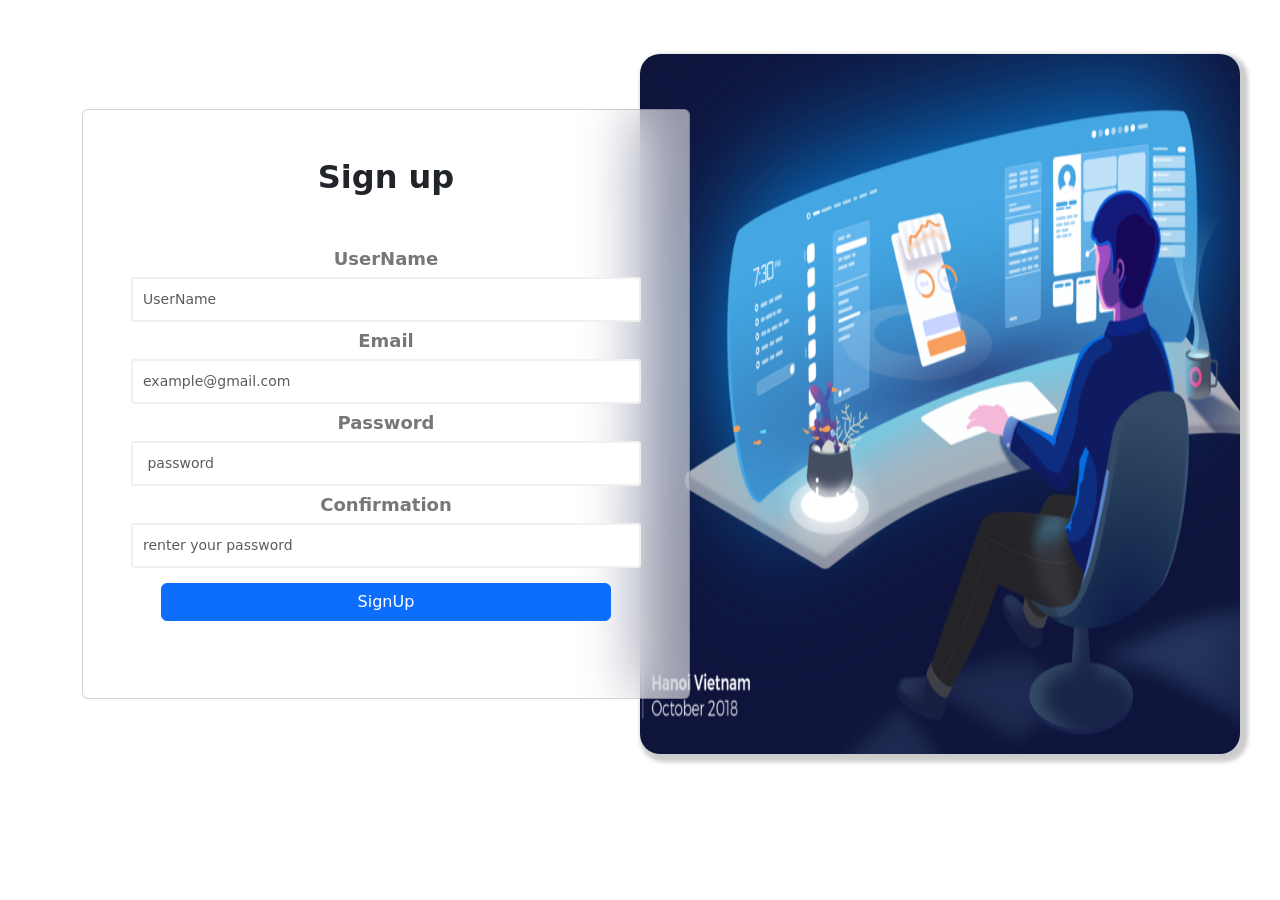
<file: index.html>
<!DOCTYPE html>
<html lang="en">
<head>
    <meta charset="UTF-8">
    <meta http-equiv="X-UA-Compatible" content="IE=edge">
    <meta name="viewport" content="width=device-width, initial-scale=1.0">
    <title>Document</title>
    <!-- CSS only -->
    <link href="https://cdn.jsdelivr.net/npm/bootstrap@5.2.3/dist/css/bootstrap.min.css" rel="stylesheet" integrity="sha384-rbsA2VBKQhggwzxH7pPCaAqO46MgnOM80zW1RWuH61DGLwZJEdK2Kadq2F9CUG65" crossorigin="anonymous">
    <!-- JavaScript Bundle with Popper -->
    <script src="https://cdn.jsdelivr.net/npm/bootstrap@5.2.3/dist/js/bootstrap.bundle.min.js" integrity="sha384-kenU1KFdBIe4zVF0s0G1M5b4hcpxyD9F7jL+jjXkk+Q2h455rYXK/7HAuoJl+0I4" crossorigin="anonymous"></script>
    
    <link rel="stylesheet" href="style pour verification_page1.css">
</head>
<body>
    <section class="text-center text-lg-start" style="margin: 30px;">
        <style>
            .cascading-right {
              margin-right: -50px;
            }
        
            @media (max-width: 991.98px) {
              .cascading-right {
                margin-right: 0;
              }
            }
          </style>
    <div class="container py-4">
        <div class="row g-0 align-items-center">
          <div class="col-lg-6 mb-5 mb-lg-0">
            <div class="card cascading-right" style="
                background: hsla(0, 0%, 100%, 0.55);
                backdrop-filter: blur(30px);
                ">
              <div class="card-body p-5 shadow-5 text-center">
                <h2 class="fw-bold mb-5">Sign up </h2>
        <form id="signup" >
      <div class="form-field">
        <label for="username" >UserName</label>
        <input class="form-control group " id="username" onchange="verificattion()" type="text" placeholder="UserName" aria-label="default input example">
        <small></small>
      </div>
      <div class="form-field">
        <label for="email" id="mail" >Email</label>
        <input class="form-control group" id="email" type="email" placeholder="example@gmail.com" aria-label="default input example">
        <small></small>
    </div>
    <div class="form-field">
        <label for="password" id="Label" >Password</label>
        <input class="form-control group" id="password" type="password" placeholder=" password" aria-label="default input example">
        <small></small> 
        </div>
        <div class="form-field">
        <label for="confirm-password" id="Label" >Confirmation</label>
        <input class="form-control group" id="confirm-password" type="password" placeholder="renter your password" aria-label="default input example">
        <small></small>
      </div>
      <div class="form-field">
        <button type="submit"  id="SignUp"  class="btn btn-primary btn-block mb-4">SignUp</button>
    </div>
</form>
</div>
</div>
</div>

<div class="col-lg-6 mb-5 mb-lg-0">
<img src="7 practical portfolio presentation tips for product designers.png"    alt="" />
</div>
</div>
</div>
</section>

<script src="js_page1.js"></script>
<script src="https://cdn.jsdelivr.net/npm/bootstrap@5.3.0-alpha1/dist/js/bootstrap.bundle.min.js" integrity="sha384-w76AqPfDkMBDXo30jS1Sgez6pr3x5MlQ1ZAGC+nuZB+EYdgRZgiwxhTBTkF7CXvN" crossorigin="anonymous"></script>

</body>
</html>
</file>
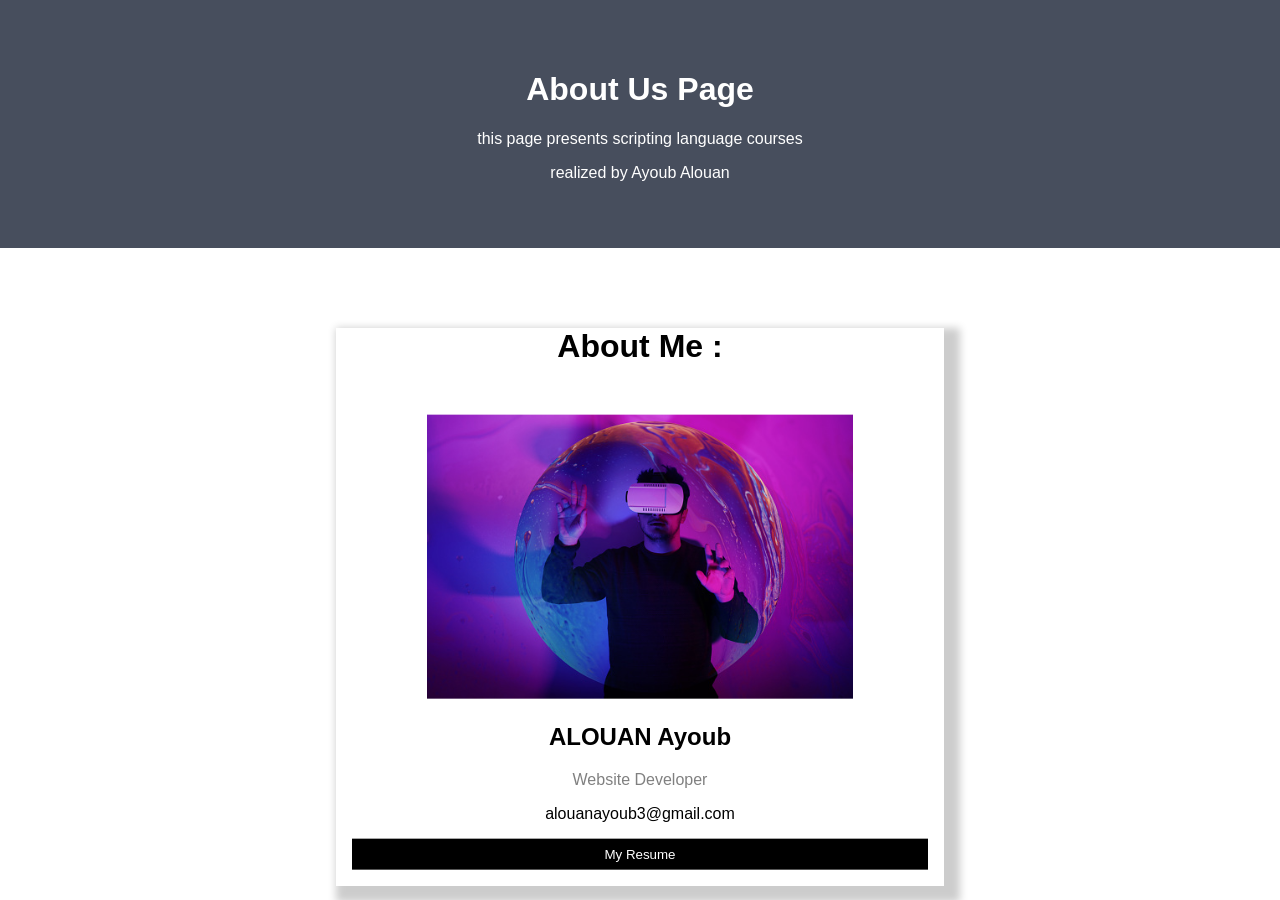
<file: About.html>
<!DOCTYPE html>
<html lang="en">
<head>
    <meta charset="UTF-8">
    <meta http-equiv="X-UA-Compatible" content="IE=edge">
    <meta name="viewport" content="width=device-width, initial-scale=1.0">
    <title>About Page</title>

    <link rel="stylesheet" href="about.css">
</head>
<body>
  
    <div class="about-section">
        <h1>About Us Page</h1>
        
        <p>this page presents scripting language courses
            
        </p>
        <p>
            realized by Ayoub Alouan
        </p>

      </div>
      
      
      <div  class="row">
    <div class="column">
      
          <div class="card  ">
            <h1 style="text-align: center; margin-bottom: 50px;">About Me :</h1>
            <img src="istockphoto-1362191973-170667a.jpg"  style="width:70%">
            <div class="container">
              <h2>ALOUAN Ayoub</h2>
              <p class="title">Website Developer</p>
             
              <p>alouanayoub3@gmail.com</p>
              <p><button class="button "  id="btn2" >My Resume</button></p>
            </div>
          </div>
        </div>
      </div>
    
    <script>
btn2 = document.querySelector('#btn2');
btn2.addEventListener('click' ,function() {
    window.location.replace("cvak.pdf");
} )

    </script>
</body>
</html>
</file>
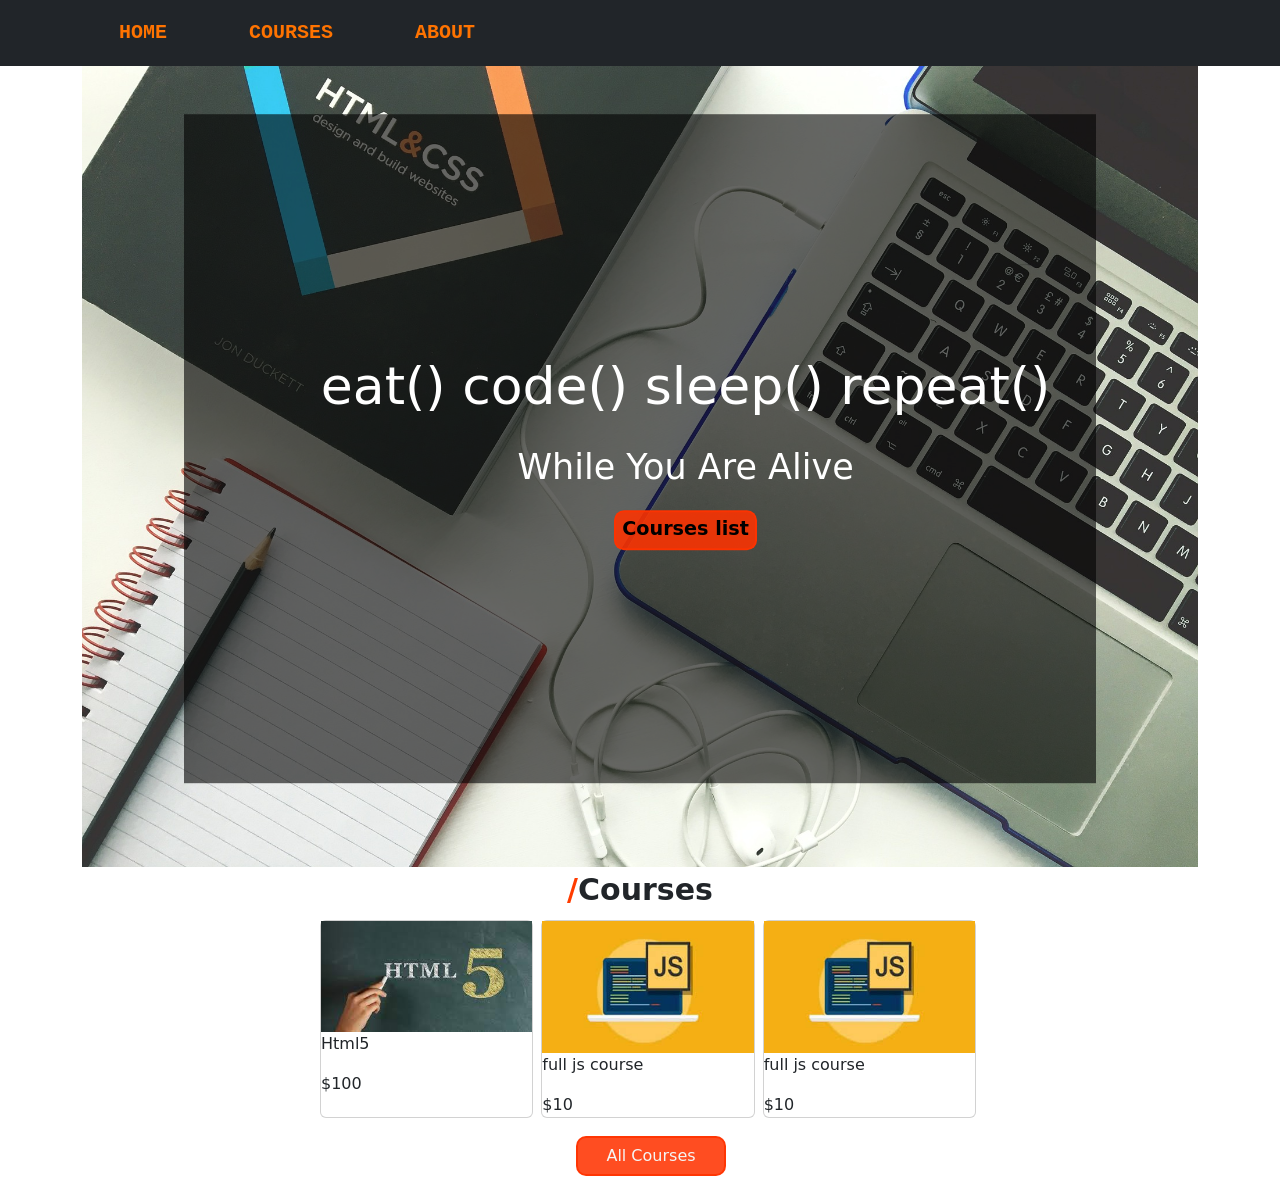
<file: page2.html>
<!DOCTYPE html>
<html lang="en">
<head>
    <meta charset="UTF-8">
    <meta http-equiv="X-UA-Compatible" content="IE=edge">
    <meta name="viewport" content="width=device-width, initial-scale=1.0">
    <title>Document</title>
    <!-- CSS only -->
    <link href="https://cdn.jsdelivr.net/npm/bootstrap@5.2.3/dist/css/bootstrap.min.css" rel="stylesheet" integrity="sha384-rbsA2VBKQhggwzxH7pPCaAqO46MgnOM80zW1RWuH61DGLwZJEdK2Kadq2F9CUG65" crossorigin="anonymous">
    <!-- JavaScript Bundle with Popper -->
    <script src="https://cdn.jsdelivr.net/npm/bootstrap@5.2.3/dist/js/bootstrap.bundle.min.js" integrity="sha384-kenU1KFdBIe4zVF0s0G1M5b4hcpxyD9F7jL+jjXkk+Q2h455rYXK/7HAuoJl+0I4" crossorigin="anonymous"></script>
    <link rel="stylesheet" href="style_page2.css">
</head>
<body>
    <div style="margin: 30px;">
  <nav class="navbar navbar-expand-lg fixed-top navbar-dark bg-dark" aria-label="Main navigation">
    <div id="navbarSupportedContent" >
            <ul style="margin: 10px;" >
        <li></li>
        <li >
          <a  href="page2.html">Home</a>
        </li>
        <li >
          <a  href="page3_cours.html">courses</a>
        </li>
        <li >
          <a  href="About.html">About</a>
        </li>
        </ul>
    </div>
     </nav>
</div>
  <div class="card-body" >
    <div class="container" >
      <img src="web-design-g92a17bc2d_1920.jpg" alt="" style="width:100%;">
      <div class="centered">
        <div id="text">
          <p id="font" style="font-size: 52px;"> eat() code() sleep() repeat()</p>
          <p style="font-size: 35px;">While You Are Alive </p>
          <button id="btn1">Courses list </button>
        </div>

      </div>
    </div> 
  </div>
  <div class="card-footer">
    <legend><span  style="color: rgb(255, 60, 0);">/</span>Courses</legend>
    <div class="col-8 d-flex flex-wrap" id="fc" style="margin-left:25% ;">

    </div>
    <div >
      <button id="btn2">All Courses</button>
    </div>
  </div>
<script src="database.js"></script>
<script src="js_page2.js"></script>
</body>
</html>
</file>
<file: style pour verification_page1.css>
.form-field {
    margin-bottom: 5px;

}

.form-field label {
    display: block;
    color: #777;
    margin-bottom: 5px;
}

.form-field input {
    border: solid 2px #f0f0f0;
    border-radius: 3px;
    padding: 10px;
    margin-bottom: 5px;
    font-size: 14px;
    display: block;
    width: 100%;
}

.form-field input:focus {
    outline: none;
}
.form-field.error input {
    border-color: red;
}
.form-field.error label{
    color:red;
}
.form-field.success input {
    border-color: green;
}
.form-field.success label {
    color: green;
}


.form-field small {
    color: rebeccapurple;
}



#SignUp{
    margin-top: 10px;
    width: 450px;
}
label{
    color: black;
    font-weight: bold;
    font-size: large;
}
img{
border-radius: 20px; 
width: 600px;
height: 700px;
box-shadow: 4px 4px 4px 4px rgba(0, 0, 0, 0.2);
}
</file>
<file: about.css>
body {
  font-family: Arial, Helvetica, sans-serif;
  margin: 0;
}

html {
  box-sizing: border-box;
}

*, *:before, *:after {
  box-sizing: inherit;
}

.column {
    margin-top: 150px;
    position: absolute;
    top: 50%;
    left: 50%;
    transform: translate(-50%, -50%);
    width: 50%;
    margin-bottom: 16px;
    padding: 0 8px;
    text-align: center;
}

.card {
    
  box-shadow: 8px 8px 8px 8px rgba(0, 0, 0, 0.2);
  margin: 8px;
}

.about-section {
  padding: 50px;
  text-align: center;
  background-color: #474e5d;
  color: white;
}

.container {
  padding: 0 16px;
}

.container::after, .row::after {
  content: "";
  clear: both;
  display: table;
}

.title {
  color: grey;
}

.button {
  border: none;
  outline: 0;
  display: inline-block;
  padding: 8px;
  color: white;
  background-color: #000;
  text-align: center;
  cursor: pointer;
  width: 100%;
}

.button:hover {
  background-color: #555;
}

@media screen and (max-width: 650px) {
  .column {
    width: 100%;
    display: block;
  }
}
</file>
<file: style_page2.css>
.container {
    position: relative;
    text-align: center;
    color: white;
}
.centered {
    position: absolute;
    top: 50%;
    left: 50%;
    transform: translate(-50%, -50%);
    background-color: rgba(0, 0, 0, 0.6);
    width: 80%;
    height: 80%;
    display: flex;
    align-items:center;
    
} 

#btn1{
    background-color:rgba(255, 51, 0, 0.87);
    color: black;
    font-weight: bold;
    border: solid 2px rgba(255, 51, 0, 0.87);
    border-radius: 10px;
    height: 40px;

}
#btn1:hover{
background-color: rgb(250, 245, 245);
}
#btn2{
    margin-left: 45%;
    margin-top: 10px;
    margin-bottom: 10px;
    border: 2px solid rgba(255, 51, 0, 0.87);
    background-color: rgba(255, 51, 0, 0.87);
    color: whitesmoke;
    width: 150px;
    height: 40px;
    border-radius: 10px;
   
}
#btn2:hover{
    background-color: rgb(250, 245, 245);
    color: black;
    }
    

#text{
    margin-left: 15%;
    font-size: larger;
}
legend{
    text-align: center;
    font-size: 30px;
    font-weight: bold;
}


ul{
    font-family: "Chivo Mono",monospace;
        display: flex ;
    gap: 72px;
}
ul li{
    list-style: none;
}
ul li a{
    font-size: 20px;
    font-weight: 600;
    text-decoration: none;
    text-transform: uppercase;
    color: rgb(255, 115, 0);
    padding: 5px;
    transition: 0.5s ease;
}
ul:hover li a {
color: #ffffff;
}
ul:hover li a:not(:hover) {
    color: rgb(255, 255, 255);
    opacity: 0.2;
    filter: blur(1px);
}
</file>
